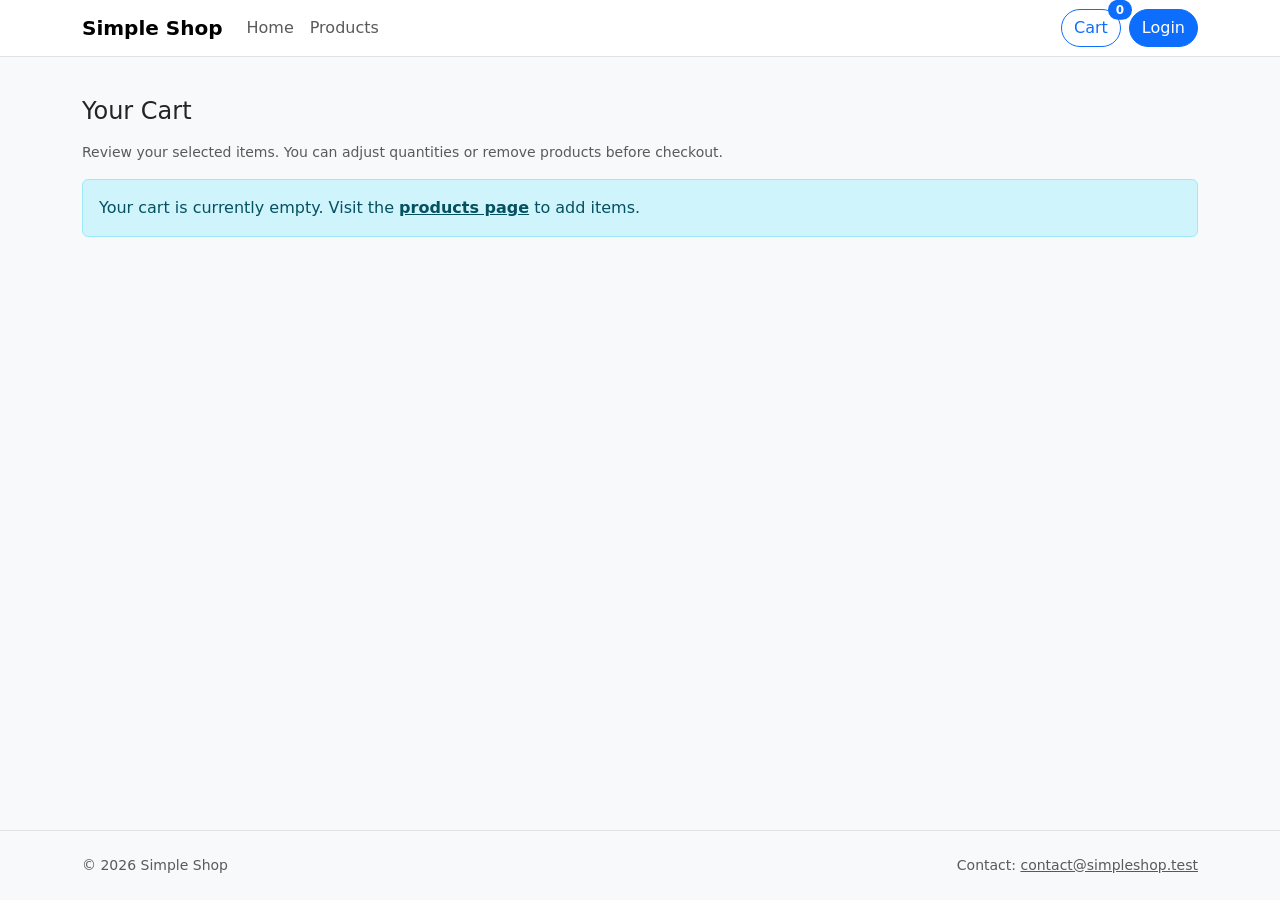
<file: cart.html>
<!DOCTYPE html>
<html lang="en">
<head>
  <meta charset="UTF-8" />
  <meta name="viewport" content="width=device-width, initial-scale=1.0" />
  <title>Simple Shop - Cart</title>
  <link
    href="https://cdn.jsdelivr.net/npm/bootstrap@5.3.3/dist/css/bootstrap.min.css"
    rel="stylesheet"
    integrity="sha384-QWTKZyjpPEjISv5WaRU9OFeRpok6YctnYmDr5pNlyT2bRjXh0JMhjY6hW+ALEwIH"
    crossorigin="anonymous"
  />
  <link rel="stylesheet" href="style.css" />
</head>
<body data-page="cart">
  <!-- Navigation -->
  <nav class="navbar navbar-expand-lg navbar-light bg-white border-bottom sticky-top">
    <div class="container">
      <a class="navbar-brand fw-bold" href="index.html">Simple Shop</a>
      <button
        class="navbar-toggler"
        type="button"
        data-bs-toggle="collapse"
        data-bs-target="#mainNavbar"
        aria-controls="mainNavbar"
        aria-expanded="false"
        aria-label="Toggle navigation"
      >
        <span class="navbar-toggler-icon"></span>
      </button>
      <div class="collapse navbar-collapse" id="mainNavbar">
        <ul class="navbar-nav me-auto mb-2 mb-lg-0">
          <li class="nav-item">
            <a class="nav-link" href="index.html">Home</a>
          </li>
          <li class="nav-item">
            <a class="nav-link" href="products.html">Products</a>
          </li>
        </ul>
        <a href="cart.html" class="btn btn-outline-primary position-relative me-2">
          Cart
          <span
            id="cart-count"
            class="badge bg-primary text-white rounded-pill position-absolute top-0 start-100 translate-middle"
          >
            0
          </span>
        </a>
        <a href="login.html" class="btn btn-primary">Login</a>
      </div>
    </div>
  </nav>

  <!-- Feedback alert -->
  <div class="container mt-3">
    <div id="feedback" class="alert d-none" role="alert"></div>
  </div>

  <main class="py-4">
    <div class="container">
      <h1 class="h4 mb-3">Your Cart</h1>
      <p class="text-muted small">
        Review your selected items. You can adjust quantities or remove products before checkout.
      </p>

      <div id="cart-empty" class="alert alert-info d-none" role="alert">
        Your cart is currently empty. Visit the
        <a href="products.html" class="alert-link">products page</a> to add items.
      </div>

      <div id="cart-content" class="row g-4 d-none">
        <div class="col-12">
          <div class="table-responsive">
            <table class="table align-middle">
              <thead>
                <tr>
                  <th scope="col">Product</th>
                  <th scope="col" class="text-end">Price</th>
                  <th scope="col" class="text-center">Quantity</th>
                  <th scope="col" class="text-end">Subtotal</th>
                  <th scope="col" class="text-center">Remove</th>
                </tr>
              </thead>
              <tbody id="cart-items">
                <!-- Filled by script.js -->
              </tbody>
            </table>
          </div>
        </div>

        <div class="col-12 col-md-4 ms-auto">
          <div class="border rounded p-3 bg-light">
            <div class="d-flex justify-content-between mb-2">
              <span class="fw-semibold">Total</span>
              <span id="cart-total" class="fw-bold">₹0.00</span>
            </div>
            <p class="small text-muted mb-3">
              Prices are for demonstration only and do not represent real products.
            </p>
            <div class="d-grid gap-2">
              <a href="checkout.html" id="checkout-button" class="btn btn-primary">
                Proceed to Checkout
              </a>
              <a href="products.html" class="btn btn-outline-secondary">
                Continue Shopping
              </a>
            </div>
          </div>
        </div>
      </div>
    </div>
  </main>

  <footer class="border-top py-4 mt-auto">
    <div class="container d-flex flex-column flex-md-row justify-content-between">
      <p class="mb-2 mb-md-0 small text-muted">&copy; <span id="year"></span> Simple Shop</p>
      <p class="mb-0 small text-muted">
        Contact: <a href="mailto:contact@simpleshop.test" class="text-muted">contact@simpleshop.test</a>
      </p>
    </div>
  </footer>

  <script
    src="https://cdn.jsdelivr.net/npm/bootstrap@5.3.3/dist/js/bootstrap.bundle.min.js"
    integrity="sha384-YvpcrYf0tY3lHB60NNkmXc5s9fDVZLESaAA55NDzOxhy9GkcIdslK1eN7N6jIeHz"
    crossorigin="anonymous"
  ></script>
  <script src="script.js"></script>
</body>
</html>
</file>
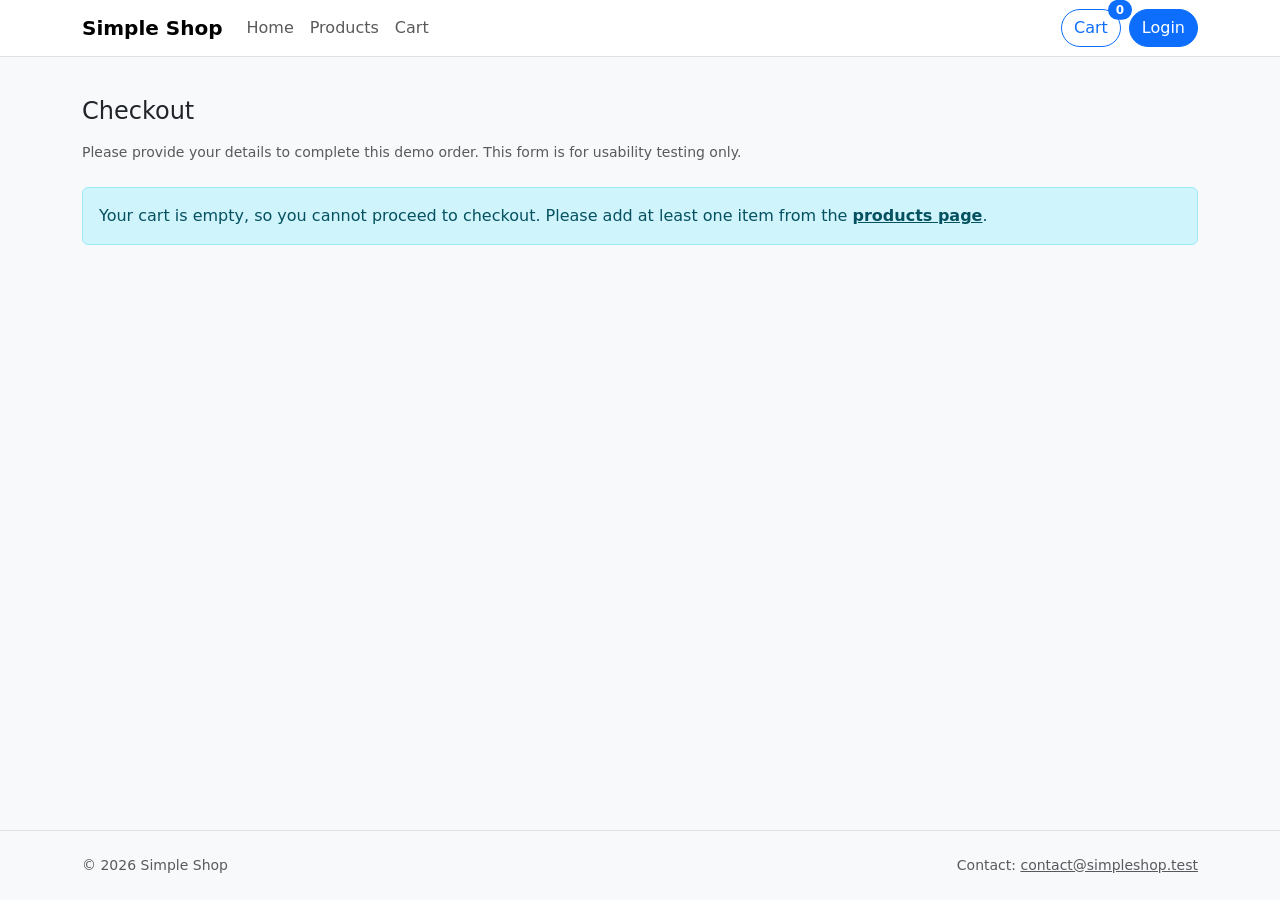
<file: checkout.html>
<!DOCTYPE html>
<html lang="en">
<head>
  <meta charset="UTF-8" />
  <meta name="viewport" content="width=device-width, initial-scale=1.0" />
  <title>Simple Shop - Checkout</title>
  <link
    href="https://cdn.jsdelivr.net/npm/bootstrap@5.3.3/dist/css/bootstrap.min.css"
    rel="stylesheet"
    integrity="sha384-QWTKZyjpPEjISv5WaRU9OFeRpok6YctnYmDr5pNlyT2bRjXh0JMhjY6hW+ALEwIH"
    crossorigin="anonymous"
  />
  <link rel="stylesheet" href="style.css" />
</head>
<body data-page="checkout">
  <!-- Navigation -->
  <nav class="navbar navbar-expand-lg navbar-light bg-white border-bottom sticky-top">
    <div class="container">
      <a class="navbar-brand fw-bold" href="index.html">Simple Shop</a>
      <button
        class="navbar-toggler"
        type="button"
        data-bs-toggle="collapse"
        data-bs-target="#mainNavbar"
        aria-controls="mainNavbar"
        aria-expanded="false"
        aria-label="Toggle navigation"
      >
        <span class="navbar-toggler-icon"></span>
      </button>
      <div class="collapse navbar-collapse" id="mainNavbar">
        <ul class="navbar-nav me-auto mb-2 mb-lg-0">
          <li class="nav-item">
            <a class="nav-link" href="index.html">Home</a>
          </li>
          <li class="nav-item">
            <a class="nav-link" href="products.html">Products</a>
          </li>
          <li class="nav-item">
            <a class="nav-link" href="cart.html">Cart</a>
          </li>
        </ul>
        <a href="cart.html" class="btn btn-outline-primary position-relative me-2">
          Cart
          <span
            id="cart-count"
            class="badge bg-primary text-white rounded-pill position-absolute top-0 start-100 translate-middle"
          >
            0
          </span>
        </a>
        <a href="login.html" class="btn btn-primary">Login</a>
      </div>
    </div>
  </nav>

  <!-- Feedback alert -->
  <div class="container mt-3">
    <div id="feedback" class="alert d-none" role="alert"></div>
  </div>

  <main class="py-4">
    <div class="container">
      <h1 class="h4 mb-3">Checkout</h1>
      <p class="text-muted small mb-4" id="checkout-info">
        Please provide your details to complete this demo order. This form is for usability testing only.
      </p>

      <div id="checkout-empty-cart" class="alert alert-info d-none" role="alert">
        Your cart is empty, so you cannot proceed to checkout.
        Please add at least one item from the
        <a href="products.html" class="alert-link">products page</a>.
      </div>

      <form id="checkout-form" class="needs-validation" novalidate>
        <div class="row g-3">
          <div class="col-12 col-md-6">
            <label for="fullName" class="form-label">Full Name</label>
            <input
              type="text"
              class="form-control"
              id="fullName"
              name="fullName"
              placeholder="Enter your full name"
              required
            />
            <div class="invalid-feedback">Please enter your full name.</div>
          </div>

          <div class="col-12 col-md-6">
            <label for="email" class="form-label">Email</label>
            <input
              type="email"
              class="form-control"
              id="email"
              name="email"
              placeholder="you@example.com"
              required
            />
            <div class="invalid-feedback">Please enter a valid email address.</div>
          </div>

          <div class="col-12 col-md-6">
            <label for="phone" class="form-label">Phone Number</label>
            <input
              type="tel"
              class="form-control"
              id="phone"
              name="phone"
              placeholder="e.g. 9876543210"
              required
            />
            <div class="invalid-feedback">Please enter a phone number.</div>
          </div>

          <div class="col-12">
            <label for="address" class="form-label">Address</label>
            <textarea
              class="form-control"
              id="address"
              name="address"
              rows="3"
              placeholder="Street, city, state, postal code"
              required
            ></textarea>
            <div class="invalid-feedback">Please enter your address.</div>
          </div>
        </div>

        <div class="d-flex flex-column flex-md-row justify-content-between align-items-start align-items-md-center gap-3 mt-4">
          <a href="cart.html" class="btn btn-outline-secondary">Back to Cart</a>
          <button type="submit" class="btn btn-primary">Place Order</button>
        </div>
      </form>

      <div id="checkout-success" class="alert alert-success mt-4 d-none" role="alert">
        Thank you! Your demo order has been submitted successfully.
        You can now safely close this page or return to the
        <a href="index.html" class="alert-link">home page</a>.
      </div>
    </div>
  </main>

  <footer class="border-top py-4 mt-auto">
    <div class="container d-flex flex-column flex-md-row justify-content-between">
      <p class="mb-2 mb-md-0 small text-muted">&copy; <span id="year"></span> Simple Shop</p>
      <p class="mb-0 small text-muted">
        Contact: <a href="mailto:contact@simpleshop.test" class="text-muted">contact@simpleshop.test</a>
      </p>
    </div>
  </footer>

  <script
    src="https://cdn.jsdelivr.net/npm/bootstrap@5.3.3/dist/js/bootstrap.bundle.min.js"
    integrity="sha384-YvpcrYf0tY3lHB60NNkmXc5s9fDVZLESaAA55NDzOxhy9GkcIdslK1eN7N6jIeHz"
    crossorigin="anonymous"
  ></script>
  <script src="script.js"></script>
</body>
</html>
</file>
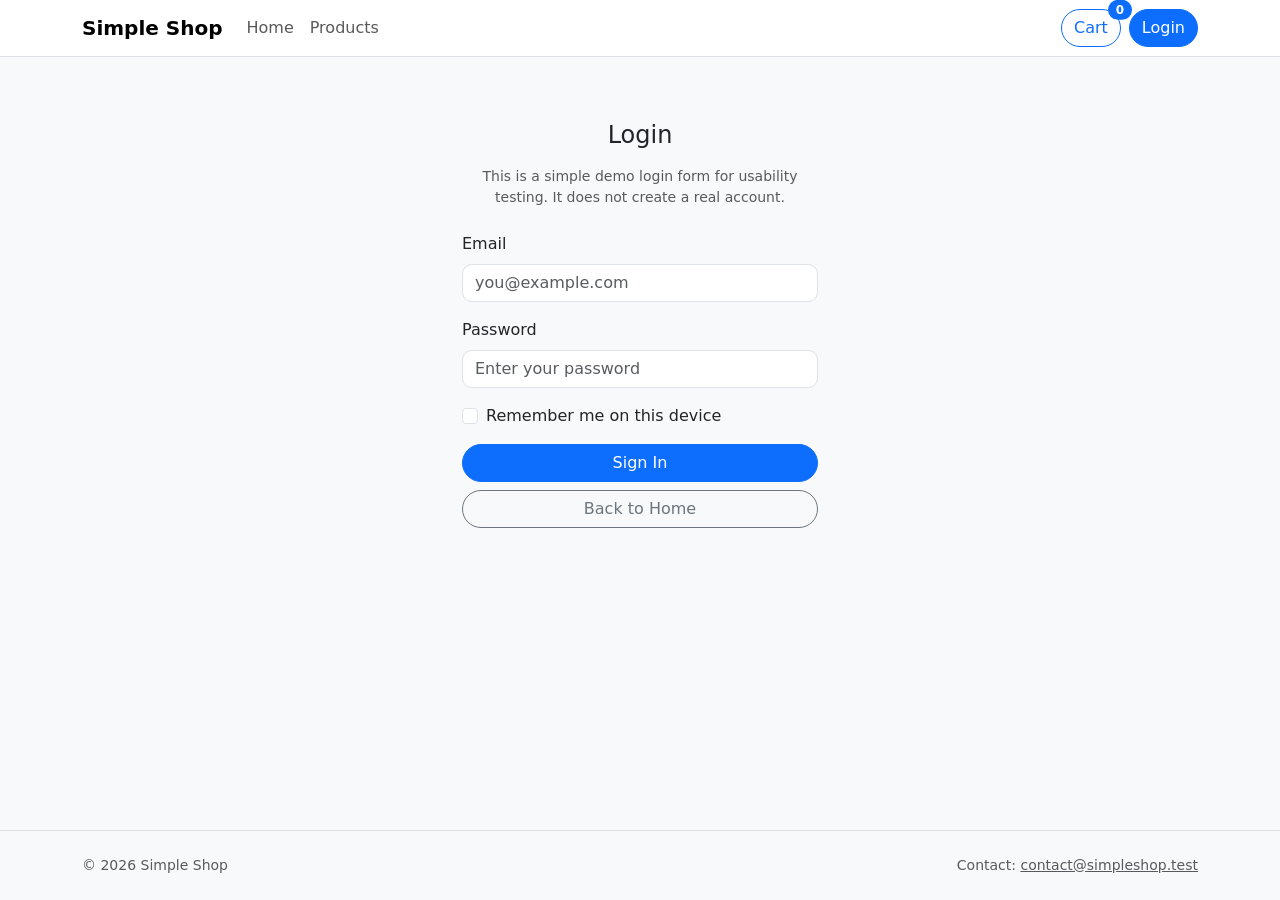
<file: login.html>
<!DOCTYPE html>
<html lang="en">
<head>
  <meta charset="UTF-8" />
  <meta name="viewport" content="width=device-width, initial-scale=1.0" />
  <title>Simple Shop - Login</title>
  <link
    href="https://cdn.jsdelivr.net/npm/bootstrap@5.3.3/dist/css/bootstrap.min.css"
    rel="stylesheet"
    integrity="sha384-QWTKZyjpPEjISv5WaRU9OFeRpok6YctnYmDr5pNlyT2bRjXh0JMhjY6hW+ALEwIH"
    crossorigin="anonymous"
  />
  <link rel="stylesheet" href="style.css" />
</head>
<body data-page="login">
  <!-- Navigation -->
  <nav class="navbar navbar-expand-lg navbar-light bg-white border-bottom sticky-top">
    <div class="container">
      <a class="navbar-brand fw-bold" href="index.html">Simple Shop</a>
      <button
        class="navbar-toggler"
        type="button"
        data-bs-toggle="collapse"
        data-bs-target="#mainNavbar"
        aria-controls="mainNavbar"
        aria-expanded="false"
        aria-label="Toggle navigation"
      >
        <span class="navbar-toggler-icon"></span>
      </button>
      <div class="collapse navbar-collapse" id="mainNavbar">
        <ul class="navbar-nav me-auto mb-2 mb-lg-0">
          <li class="nav-item">
            <a class="nav-link" href="index.html">Home</a>
          </li>
          <li class="nav-item">
            <a class="nav-link" href="products.html">Products</a>
          </li>
        </ul>
        <a href="cart.html" class="btn btn-outline-primary position-relative me-2">
          Cart
          <span
            id="cart-count"
            class="badge bg-primary text-white rounded-pill position-absolute top-0 start-100 translate-middle"
          >
            0
          </span>
        </a>
        <a href="login.html" class="btn btn-primary">Login</a>
      </div>
    </div>
  </nav>

  <!-- Feedback alert -->
  <div class="container mt-3">
    <div id="feedback" class="alert d-none" role="alert"></div>
  </div>

  <main class="py-5">
    <div class="container">
      <div class="row justify-content-center">
        <div class="col-12 col-sm-10 col-md-6 col-lg-4">
          <h1 class="h4 mb-3 text-center">Login</h1>
          <p class="text-muted small mb-4 text-center">
            This is a simple demo login form for usability testing. It does not create a real account.
          </p>

          <form id="login-form" novalidate>
            <div class="mb-3">
              <label for="loginEmail" class="form-label">Email</label>
              <input
                type="email"
                class="form-control"
                id="loginEmail"
                name="loginEmail"
                placeholder="you@example.com"
                required
              />
              <div class="invalid-feedback">Please enter a valid email address.</div>
            </div>

            <div class="mb-3">
              <label for="loginPassword" class="form-label">Password</label>
              <input
                type="password"
                class="form-control"
                id="loginPassword"
                name="loginPassword"
                placeholder="Enter your password"
                required
              />
              <div class="invalid-feedback">Please enter your password.</div>
            </div>

            <div class="form-check mb-3">
              <input
                class="form-check-input"
                type="checkbox"
                id="rememberMe"
                name="rememberMe"
              />
              <label class="form-check-label" for="rememberMe">
                Remember me on this device
              </label>
            </div>

            <div class="d-grid gap-2">
              <button type="submit" class="btn btn-primary">Sign In</button>
              <a href="index.html" class="btn btn-outline-secondary">Back to Home</a>
            </div>
          </form>

          <div id="login-success" class="alert alert-success mt-4 d-none" role="alert">
            You are now logged in for this demo session. You can continue browsing the store.
          </div>
        </div>
      </div>
    </div>
  </main>

  <footer class="border-top py-4 mt-auto">
    <div class="container d-flex flex-column flex-md-row justify-content-between">
      <p class="mb-2 mb-md-0 small text-muted">&copy; <span id="year"></span> Simple Shop</p>
      <p class="mb-0 small text-muted">
        Contact: <a href="mailto:contact@simpleshop.test" class="text-muted">contact@simpleshop.test</a>
      </p>
    </div>
  </footer>

  <script
    src="https://cdn.jsdelivr.net/npm/bootstrap@5.3.3/dist/js/bootstrap.bundle.min.js"
    integrity="sha384-YvpcrYf0tY3lHB60NNkmXc5s9fDVZLESaAA55NDzOxhy9GkcIdslK1eN7N6jIeHz"
    crossorigin="anonymous"
  ></script>
  <script src="script.js"></script>
</body>
</html>
</file>
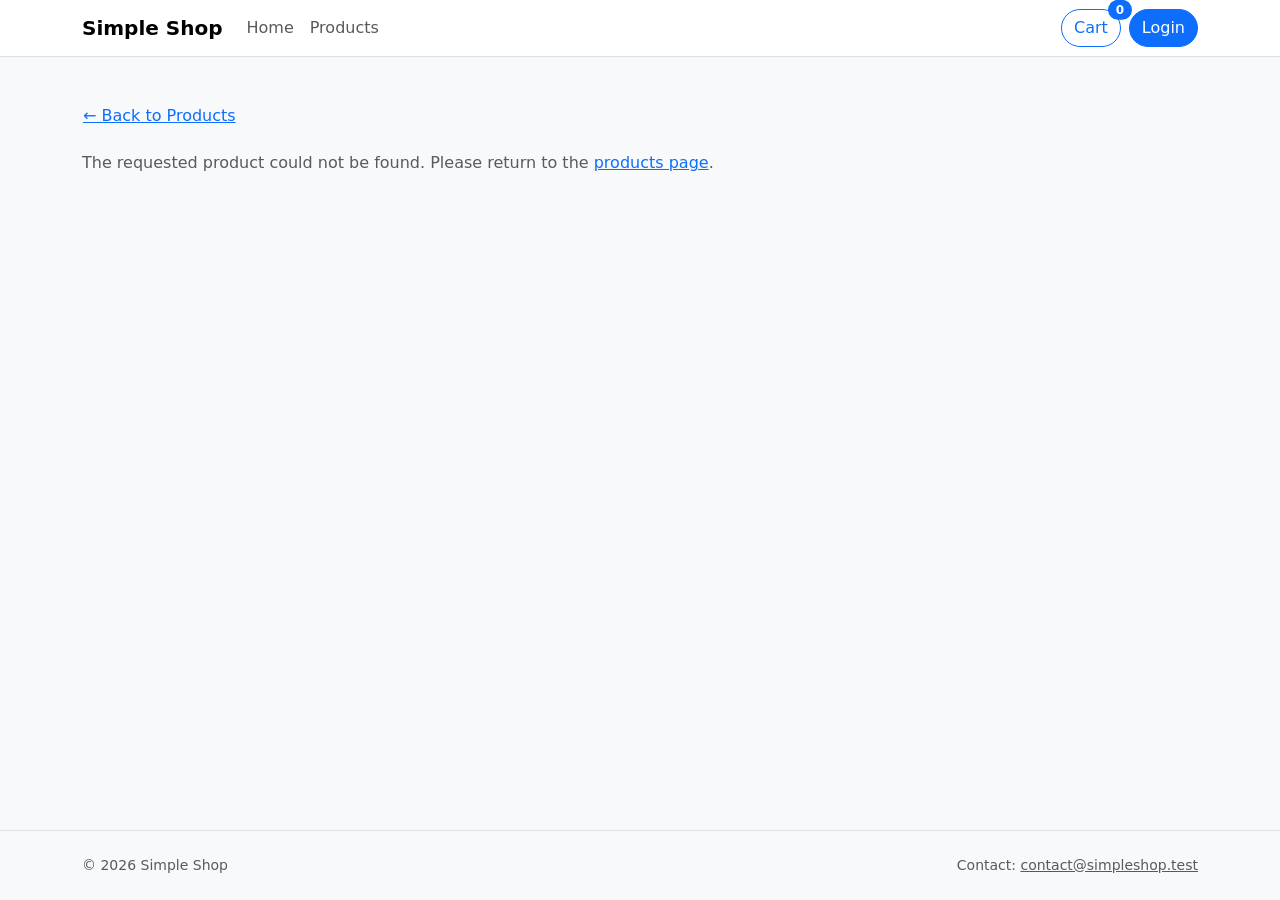
<file: product-details.html>
<!DOCTYPE html>
<html lang="en">
<head>
  <meta charset="UTF-8" />
  <meta name="viewport" content="width=device-width, initial-scale=1.0" />
  <title>Simple Shop - Product Details</title>
  <link
    href="https://cdn.jsdelivr.net/npm/bootstrap@5.3.3/dist/css/bootstrap.min.css"
    rel="stylesheet"
    integrity="sha384-QWTKZyjpPEjISv5WaRU9OFeRpok6YctnYmDr5pNlyT2bRjXh0JMhjY6hW+ALEwIH"
    crossorigin="anonymous"
  />
  <link rel="stylesheet" href="style.css" />
</head>
<body data-page="product-details">
  <!-- Navigation -->
  <nav class="navbar navbar-expand-lg navbar-light bg-white border-bottom sticky-top">
    <div class="container">
      <a class="navbar-brand fw-bold" href="index.html">Simple Shop</a>
      <button
        class="navbar-toggler"
        type="button"
        data-bs-toggle="collapse"
        data-bs-target="#mainNavbar"
        aria-controls="mainNavbar"
        aria-expanded="false"
        aria-label="Toggle navigation"
      >
        <span class="navbar-toggler-icon"></span>
      </button>
      <div class="collapse navbar-collapse" id="mainNavbar">
        <ul class="navbar-nav me-auto mb-2 mb-lg-0">
          <li class="nav-item">
            <a class="nav-link" href="index.html">Home</a>
          </li>
          <li class="nav-item">
            <a class="nav-link" href="products.html">Products</a>
          </li>
        </ul>
        <a href="cart.html" class="btn btn-outline-primary position-relative me-2">
          Cart
          <span
            id="cart-count"
            class="badge bg-primary text-white rounded-pill position-absolute top-0 start-100 translate-middle"
          >
            0
          </span>
        </a>
        <a href="login.html" class="btn btn-primary">Login</a>
      </div>
    </div>
  </nav>

  <!-- Feedback alert -->
  <div class="container mt-3">
    <div id="feedback" class="alert d-none" role="alert"></div>
  </div>

  <main class="py-4">
    <div class="container">
      <a href="products.html" class="btn btn-link px-0 mb-3">&larr; Back to Products</a>

      <div id="product-detail" class="row g-4 align-items-start">
        <!-- Filled by script.js -->
      </div>

      <p id="product-not-found" class="text-muted d-none">
        The requested product could not be found. Please return to the
        <a href="products.html">products page</a>.
      </p>
    </div>
  </main>

  <footer class="border-top py-4 mt-auto">
    <div class="container d-flex flex-column flex-md-row justify-content-between">
      <p class="mb-2 mb-md-0 small text-muted">&copy; <span id="year"></span> Simple Shop</p>
      <p class="mb-0 small text-muted">
        Contact: <a href="mailto:contact@simpleshop.test" class="text-muted">contact@simpleshop.test</a>
      </p>
    </div>
  </footer>

  <script
    src="https://cdn.jsdelivr.net/npm/bootstrap@5.3.3/dist/js/bootstrap.bundle.min.js"
    integrity="sha384-YvpcrYf0tY3lHB60NNkmXc5s9fDVZLESaAA55NDzOxhy9GkcIdslK1eN7N6jIeHz"
    crossorigin="anonymous"
  ></script>
  <script src="script.js"></script>
</body>
</html>
</file>
<file: style.css>
/* Basic layout */
html,
body {
  height: 100%;
}

body {
  display: flex;
  flex-direction: column;
  background-color: #f8f9fa;
}

main {
  flex: 1 0 auto;
}

footer {
  flex-shrink: 0;
}

/* Hero placeholder */
.hero-placeholder {
  min-height: 220px;
  background: linear-gradient(135deg, #ffffff, #f3f4f6);
}

/* Consistent button style (tweaks on top of Bootstrap) */
.btn-primary {
  border-radius: 999px;
}

.btn-outline-secondary,
.btn-outline-primary {
  border-radius: 999px;
}

/* Product cards */
.product-card img {
  object-fit: cover;
  height: 180px;
}

@media (max-width: 576px) {
  .product-card img {
    height: 160px;
  }
}

/* Feedback alert transition */
#feedback {
  transition: opacity 0.2s ease-in-out, transform 0.2s ease-in-out;
}

/* Small utility tweaks */
.form-control,
.form-select,
textarea {
  border-radius: 0.6rem;
}

table td,
table th {
  vertical-align: middle;
}
</file>
